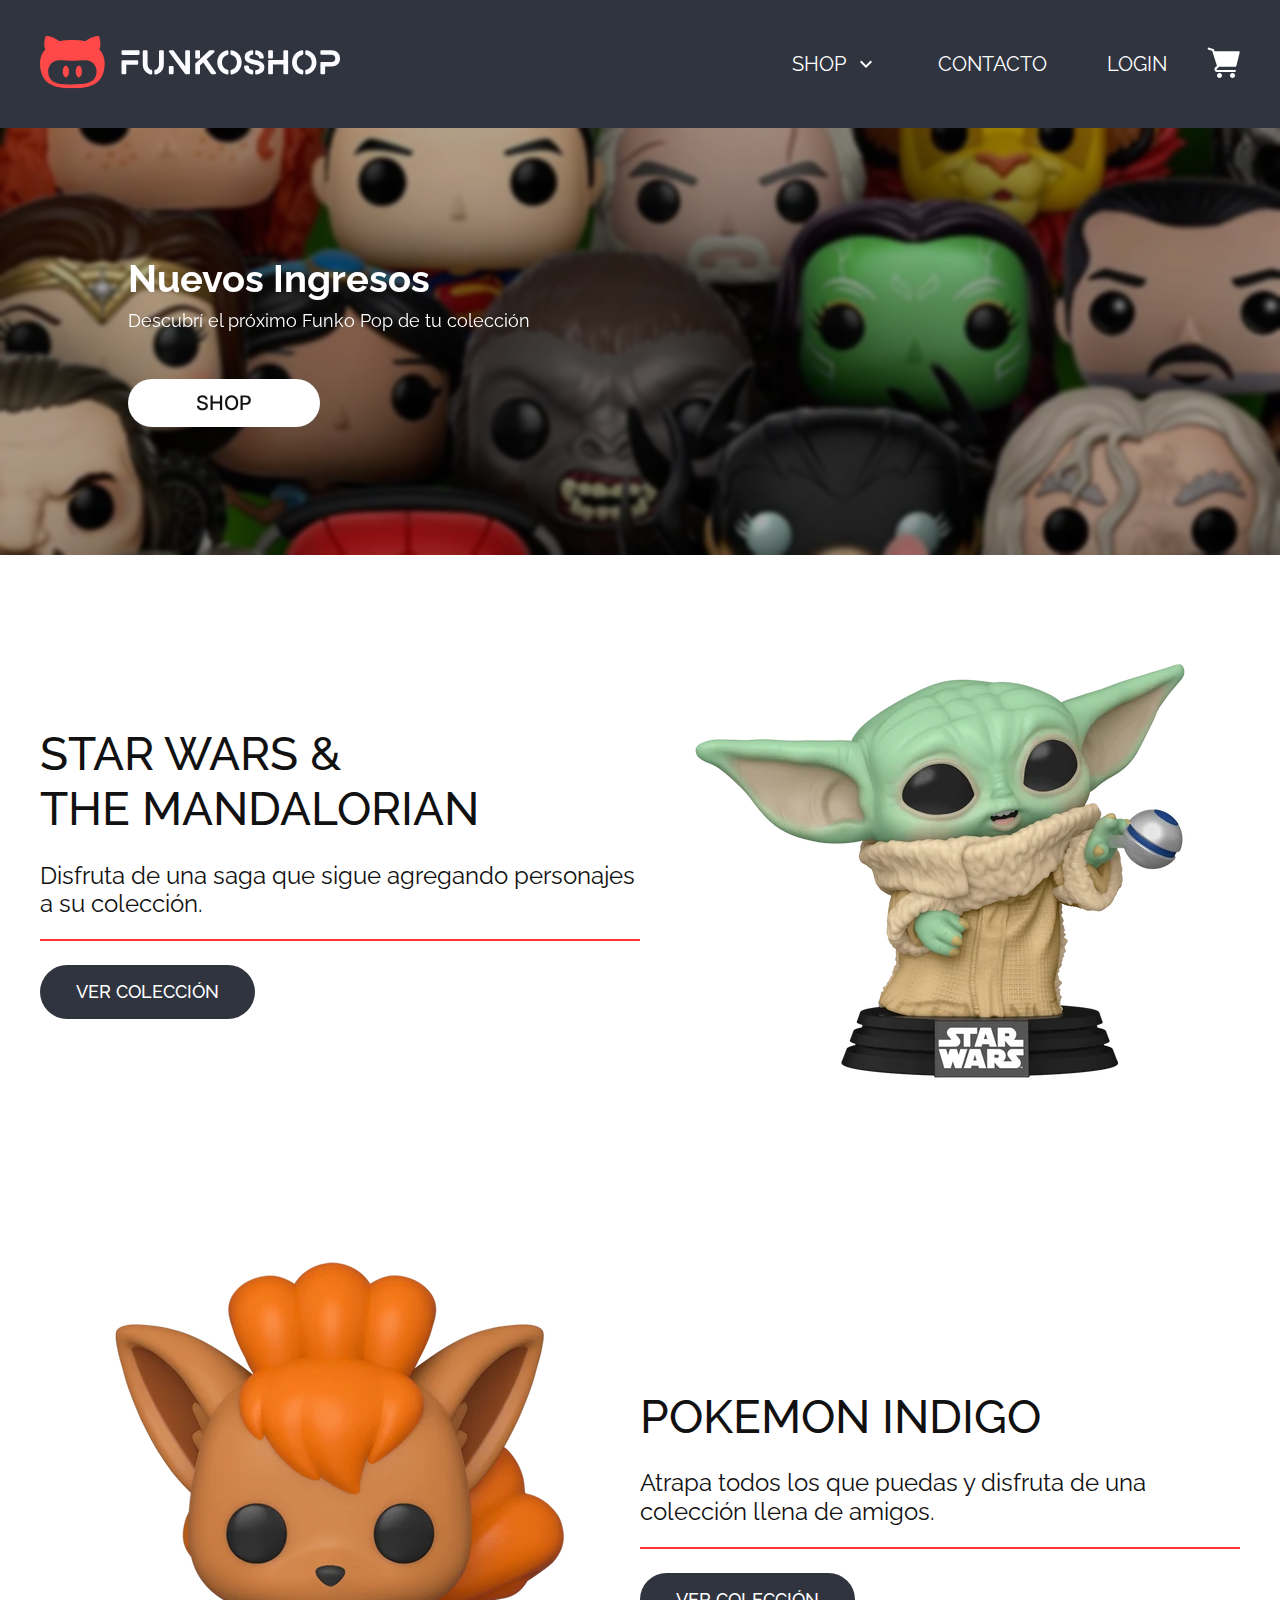
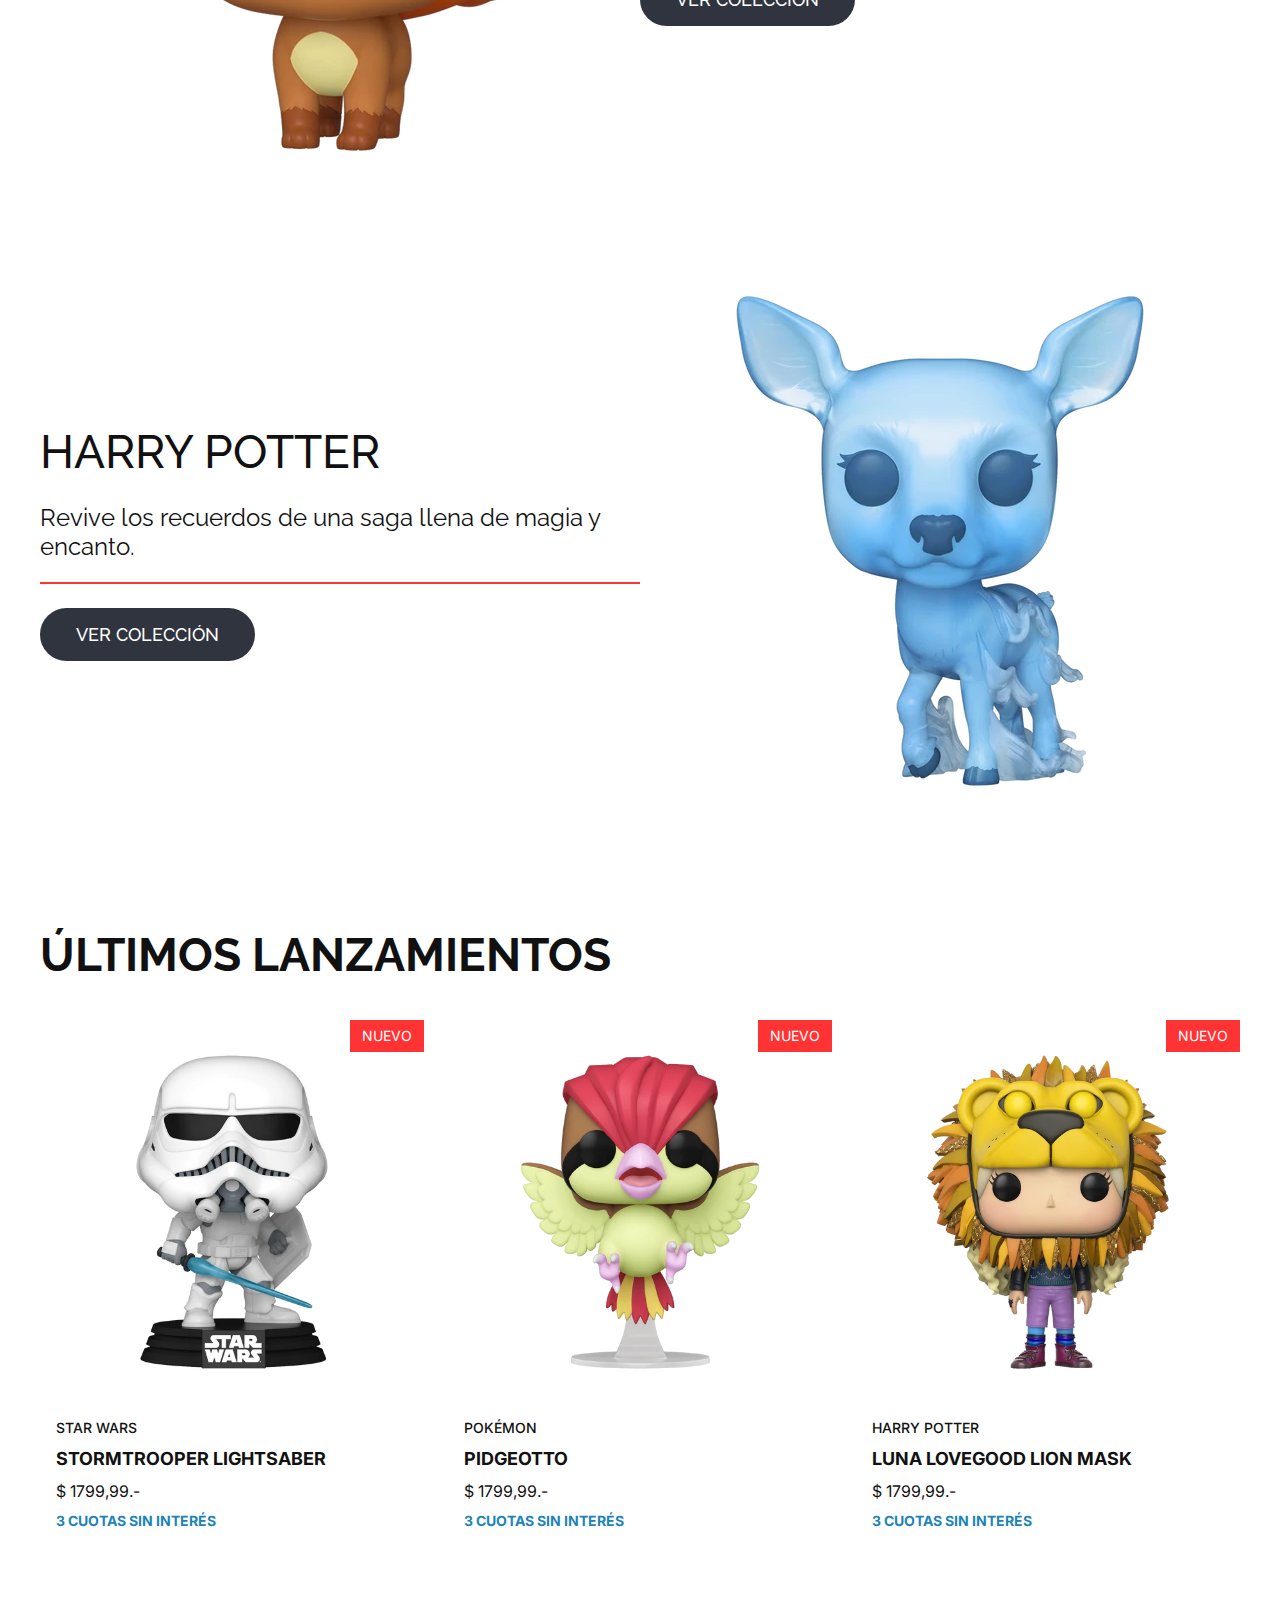
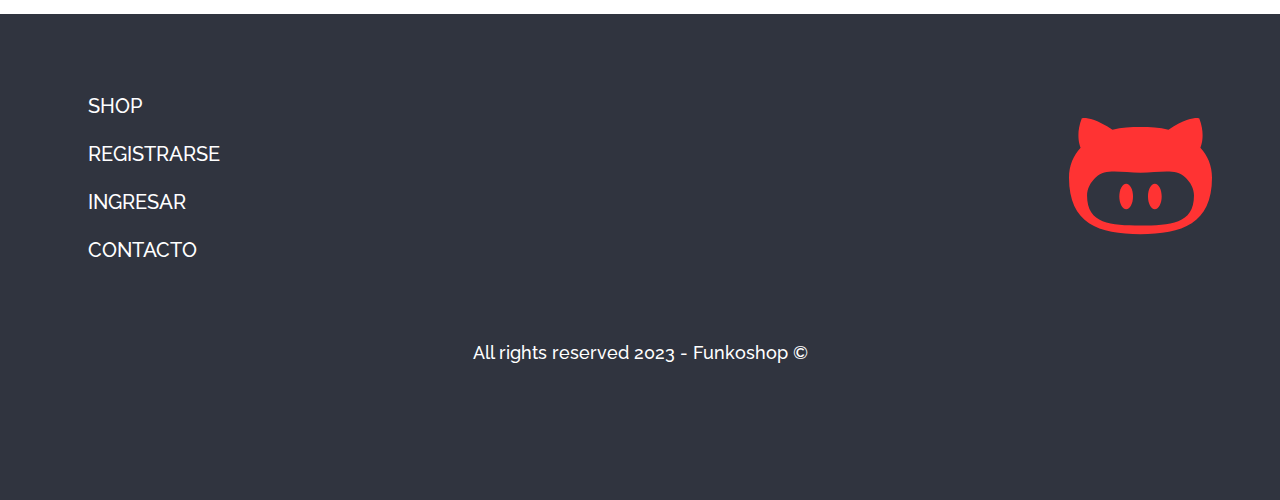
<file: index.html>
<!DOCTYPE html>
<html lang="es">
  <head>
    <meta charset="UTF-8" />
    <meta http-equiv="X-UA-Compatible" content="IE=edge" />
    <meta name="viewport" content="width=device-width, initial-scale=1.0" />
    <title>Home · Funkoshop</title>
    <link rel="stylesheet" href="css/styles.css" />
    <link
      rel="shortcut icon"
      href="/img/branding/isotype.svg"
      type="image/svg+xml"
    />
  </head>
  <body>
    <header>
      <nav class="navbar container">
        <a class="navbar__logo" href="./index.html">
          <img
            src="./img/branding/logo_light_horizontal.svg"
            alt="Isologotipo de la marca Funkoshop"
          />
        </a>
        <ul class="navbar__menu">
          <li class="navbar__item with-submenu">
            <a class="navbar__link with-icon" href="./pages/shop.html"
              >Shop<img
                src="./img/icons/chevron-down.svg"
                alt="flecha para abrir el submenú Shop"
            /></a>

            <ul class="submenu">
              <li class="submenu__item">
                <a href="#" class="submenu__link">Funkos</a>
              </li>
              <li class="submenu__item">
                <a href="#" class="submenu__link">Remeras</a>
              </li>
              <li class="submenu__item">
                <a href="#" class="submenu__link">Llaveros</a>
              </li>
            </ul>
          </li>
          <li class="navbar__item">
            <a class="navbar__link" href="./pages/contact.html">Contacto</a>
          </li>
          <li class="navbar__item">
            <a class="navbar__link" href="./pages/login.html">Login</a>
          </li>
          <li class="navbar__item">
            <a class="navbar__cart" href="#"
              ><img
                src="./img/icons/cart-icon.svg"
                alt="icono de carrito de compras"
            /></a>
          </li>
        </ul>
      </nav>
    </header>

    <section class="hero">
      <!-- comienzo del banner -->
      <article class="hero__content container">
        <h2 class="hero__title">Nuevos Ingresos</h2>
        <p class="hero__text">Descubrí el próximo Funko Pop de tu colección</p>
        <a class="hero__link button" href="./pages/shop.html">Shop</a>
      </article>
    </section>
    <!-- fin del banner -->

    <main class="main-container">
      <!-- colecciones -->
      <article class="collection container">
        <div class="collection__content">
          <h3 class="collection__title">Star Wars & <br />The Mandalorian</h3>
          <p class="collection__text">
            Disfruta de una saga que sigue agregando personajes a su colección.
          </p>
          <a class="collection__link button" href="#">VER COLECCIÓN</a>
        </div>

        <picture class="collection__cover"
          ><a href="./pages/item.html"
            ><img
              src="img/star-wars/baby-yoda-1.webp"
              alt="Figura coleccionable de Baby Yoda" /></a
        ></picture>
      </article>

      <article class="collection container">
        <div class="collection__content">
          <h3 class="collection__title">Pokemon Indigo</h3>
          <p class="collection__text">
            Atrapa todos los que puedas y disfruta de una colección llena de
            amigos.
          </p>
          <a class="collection__link button" href="#">VER COLECCIÓN</a>
        </div>
        <picture class="collection__cover"
          ><a href="./pages/item.html"
            ><img
              src="img/pokemon/vulpix-1.webp"
              alt="Figura coleccionable de Vulpix" /></a
        ></picture>
      </article>

      <article class="collection container">
        <div class="collection__content">
          <h3 class="collection__title">Harry Potter</h3>
          <p class="collection__text">
            Revive los recuerdos de una saga llena de magia y encanto.
          </p>
          <a class="collection__link button" href="#">VER COLECCIÓN</a>
        </div>
        <picture class="collection__cover"
          ><a href="./pages/item.html">
            <img
              src="img/harry-potter/snape-patronus-1.webp"
              alt="Figura coleccionable de Snape Patronus"
            /> </a
        ></picture>
      </article>
    </main>

    <section class="slider container">
      <!-- últimos lanzamientos -->
      <h2 class="slider__title">últimos lanzamientos</h2>

      <!-- reemplazar por un carrusel / slider -->

      <!-- posibilidad para la estructura siguiente:  ul>li*3>article -->

      <div class="slider__items">
        <div class="slider__item">
          <article class="card-item">
            <a class="card-item__link" href="#">
              <picture class="card-item__cover">
                <span class="card-item__tag">NUEVO</span>
                <img
                  class="card-item__img--front"
                  src="./img/star-wars/trooper-1.webp"
                  alt="Figura coleccionable de Star Wars Stormtrooper"
                />
                <img
                  class="card-item__img--back"
                  src="./img/star-wars/trooper-box.webp"
                  alt="Figura coleccionable de Star Wars Stormtrooper, en su caja"
                />
              </picture>
              <div class="card-item__content">
                <h4 class="card-item__license">Star Wars</h4>
                <p class="card-item__name">STORMTROOPER LIGHTSABER</p>
                <p class="card-item__price">$ 1799,99.-</p>
                <p class="card-item__promo">3 CUOTAS SIN INTERÉS</p>
              </div>
            </a>
          </article>
        </div>

        <div class="slider__item">
          <article class="card-item">
            <a class="card-item__link" href="#">
              <picture class="card-item__cover">
                <span class="card-item__tag">NUEVO</span>
                <img
                  class="card-item__img--front"
                  src="./img/pokemon/pidgeotto-1.webp"
                  alt="Figura coleccionable de Pokémon Pidgeotto"
                />
                <img
                  class="card-item__img--back"
                  src="./img/pokemon/pidgeotto-box.webp"
                  alt="Figura coleccionable de Pokémon Pidgeotto, en su caja"
                />
              </picture>
              <div class="card-item__content">
                <h4 class="card-item__license">Pokémon</h4>
                <p class="card-item__name">PIDGEOTTO</p>
                <p class="card-item__price">$ 1799,99.-</p>
                <p class="card-item__promo">3 CUOTAS SIN INTERÉS</p>
              </div>
            </a>
          </article>
        </div>

        <div class="slider__item">
          <article class="card-item">
            <a class="card-item__link" href="#">
              <picture class="card-item__cover">
                <span class="card-item__tag">NUEVO</span>
                <img
                  class="card-item__img--front"
                  src="./img/harry-potter/luna-1.webp"
                  alt="Figura coleccionable de Harry Potter Luna Lovegood"
                />
                <img
                  class="card-item__img--back"
                  src="./img/harry-potter/luna-box.webp"
                  alt="Figura coleccionable de Harry Potter Luna Lovegood, en su caja"
                />
              </picture>
              <div class="card-item__content">
                <h4 class="card-item__license">Harry Potter</h4>
                <p class="card-item__name">LUNA LOVEGOOD LION MASK</p>
                <p class="card-item__price">$ 1799,99.-</p>
                <p class="card-item__promo">3 CUOTAS SIN INTERÉS</p>
              </div>
            </a>
          </article>
        </div>
      </div>
    </section>

    <footer class="footer">
      <nav class="navbar container">
        <ul class="">
          <li class="navbar__item">
            <a class="navbar__link" href="./pages/shop.html">Shop</a>
          </li>
          <li class="navbar__item">
            <a class="navbar__link" href="./pages/register.html">Registrarse</a>
          </li>
          <li class="navbar__item">
            <a class="navbar__link" href="./pages/login.html">Ingresar</a>
          </li>
          <li class="navbar__item">
            <a class="navbar__link" href="./pages/contact.html">Contacto</a>
          </li>
        </ul>

        <picture>
          <img src="img/branding/isotype.svg" alt="Funkoshop" />
        </picture>
      </nav>
      <p class="footer__copy">All rights reserved 2023 - Funkoshop &copy;</p>
    </footer>
  </body>
</html>
</file>
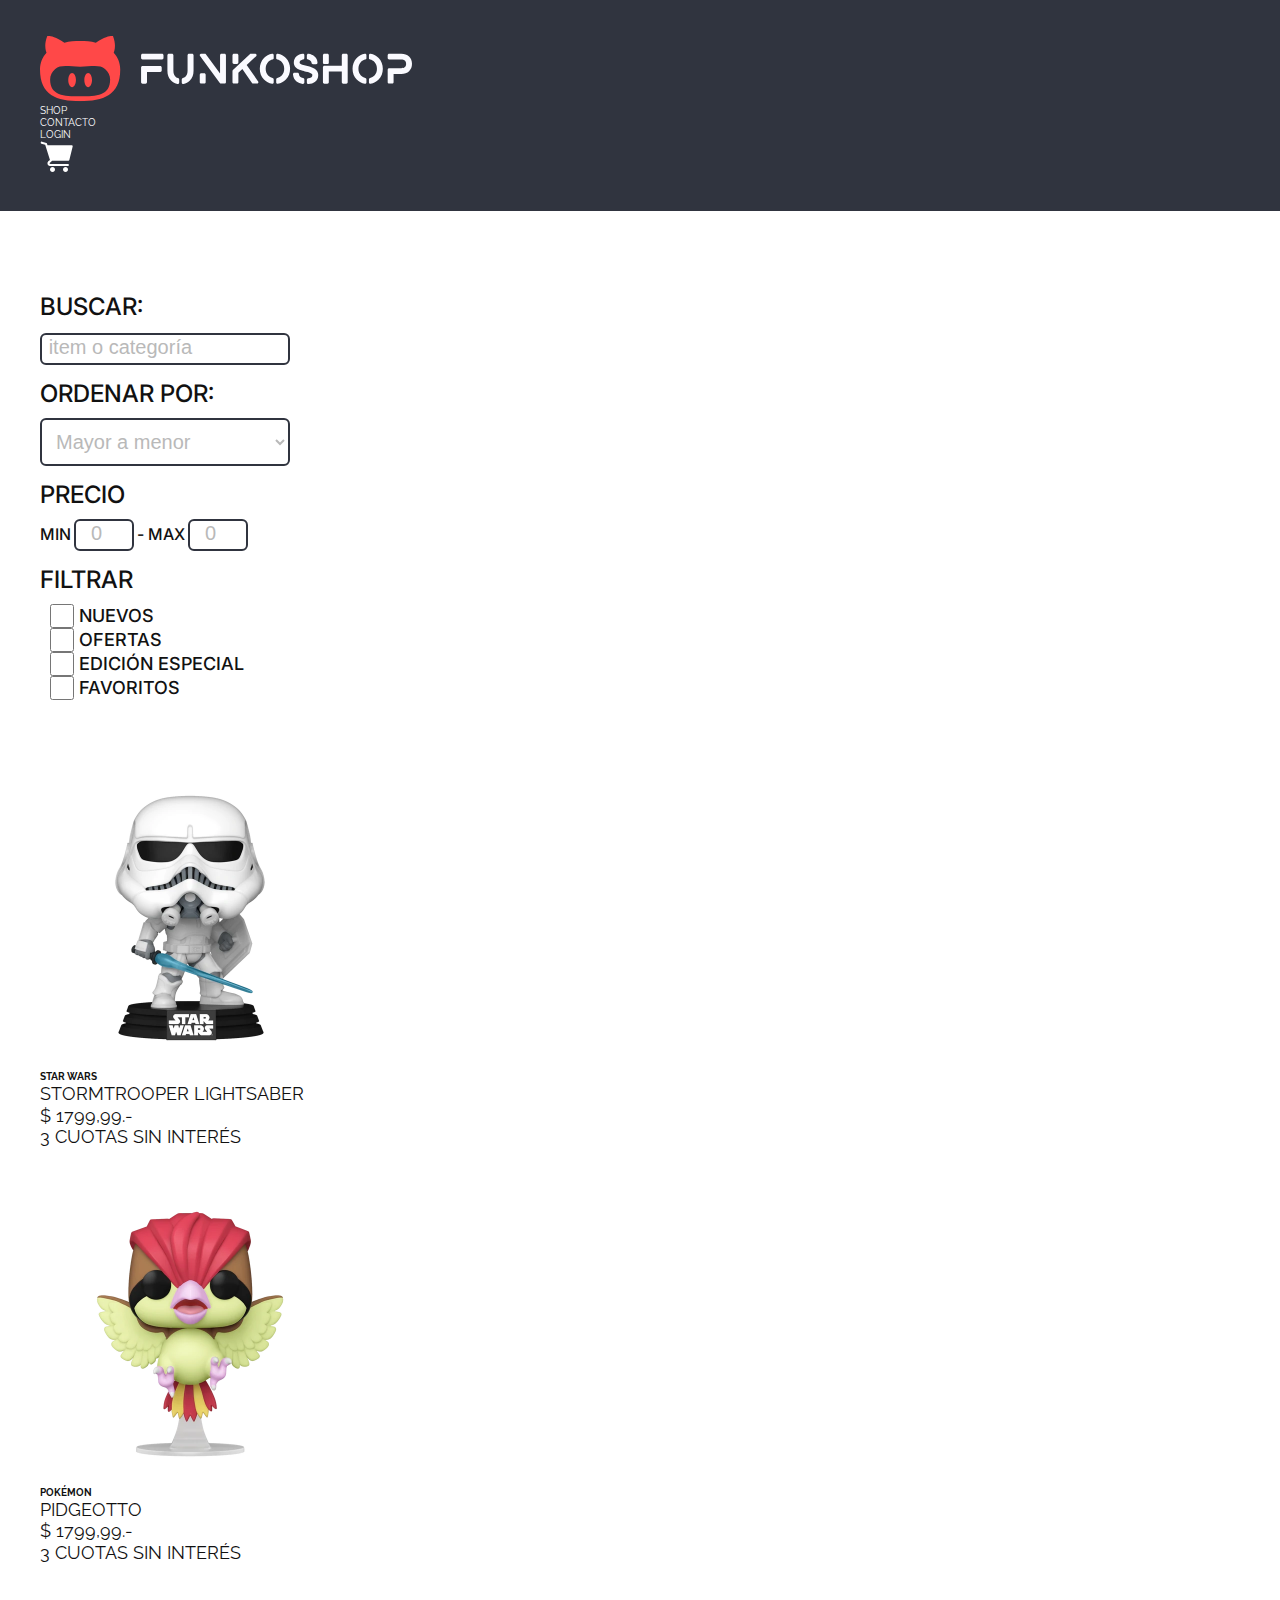
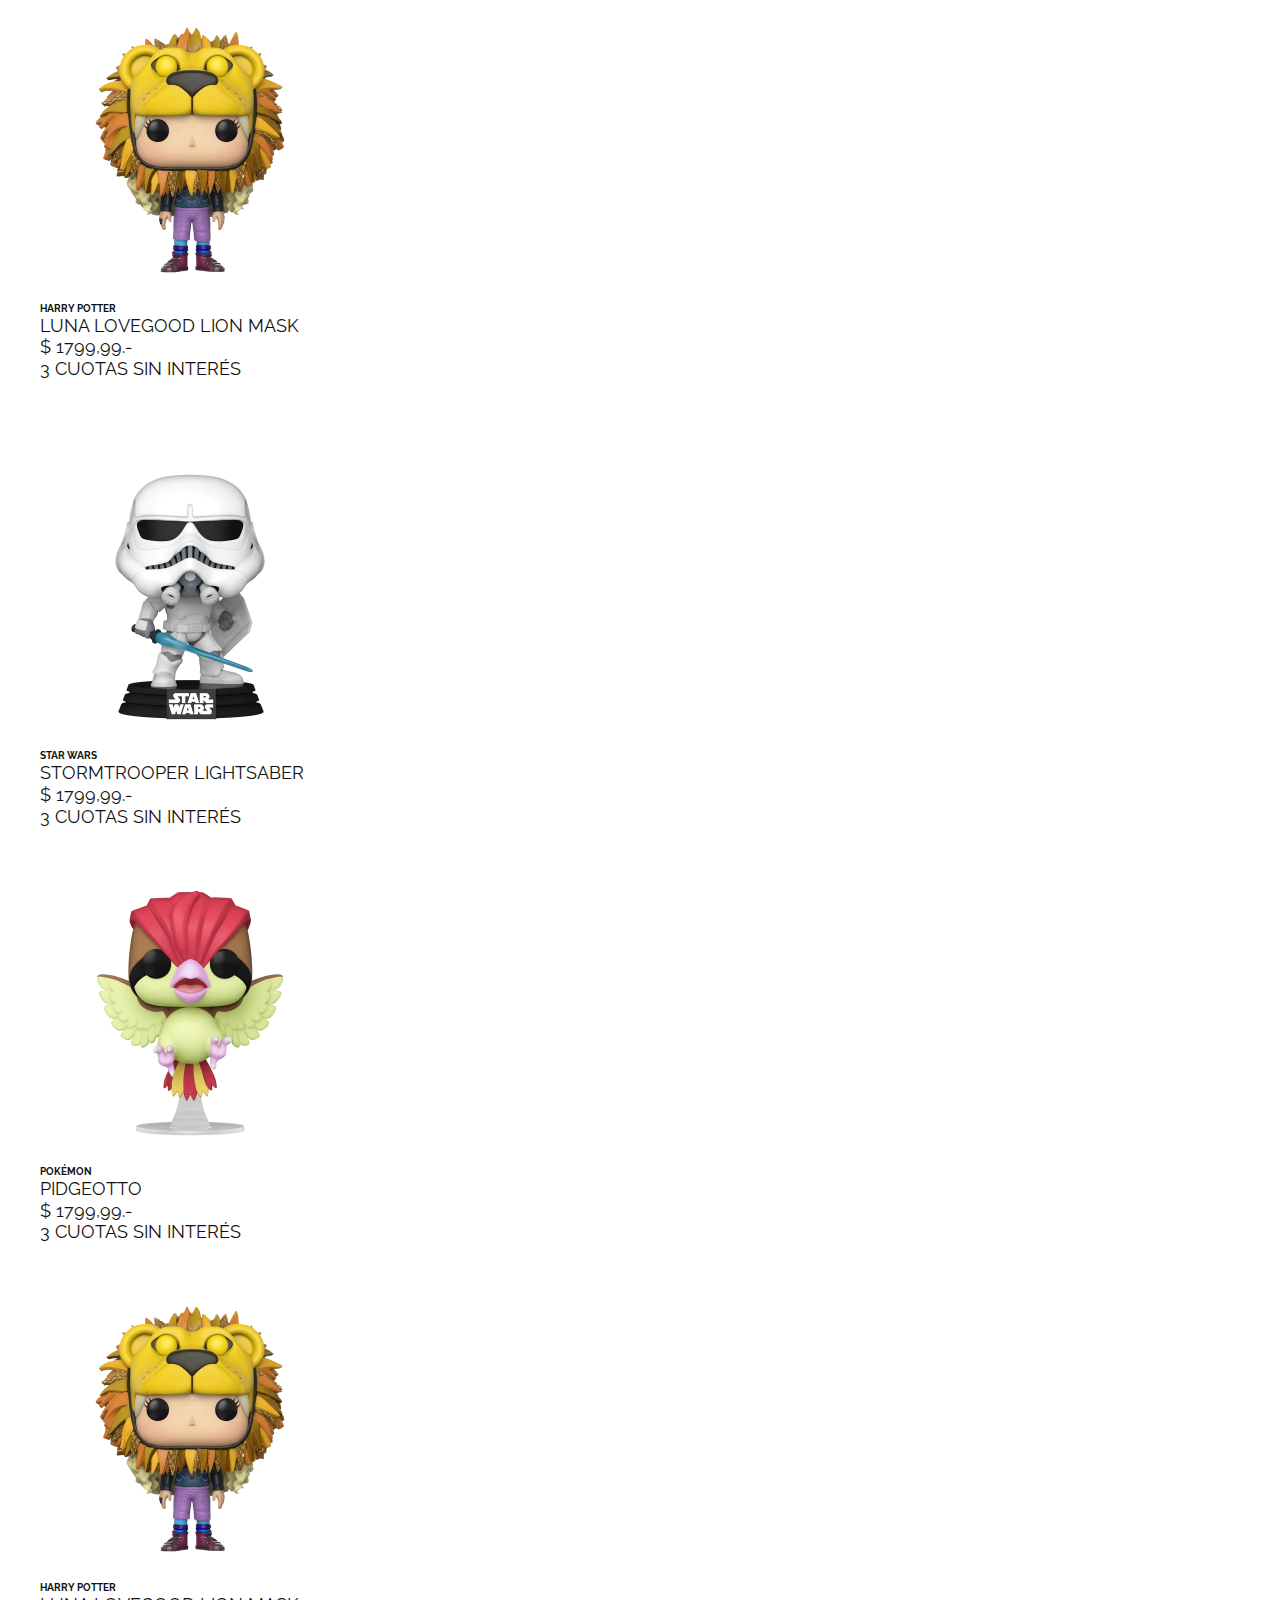
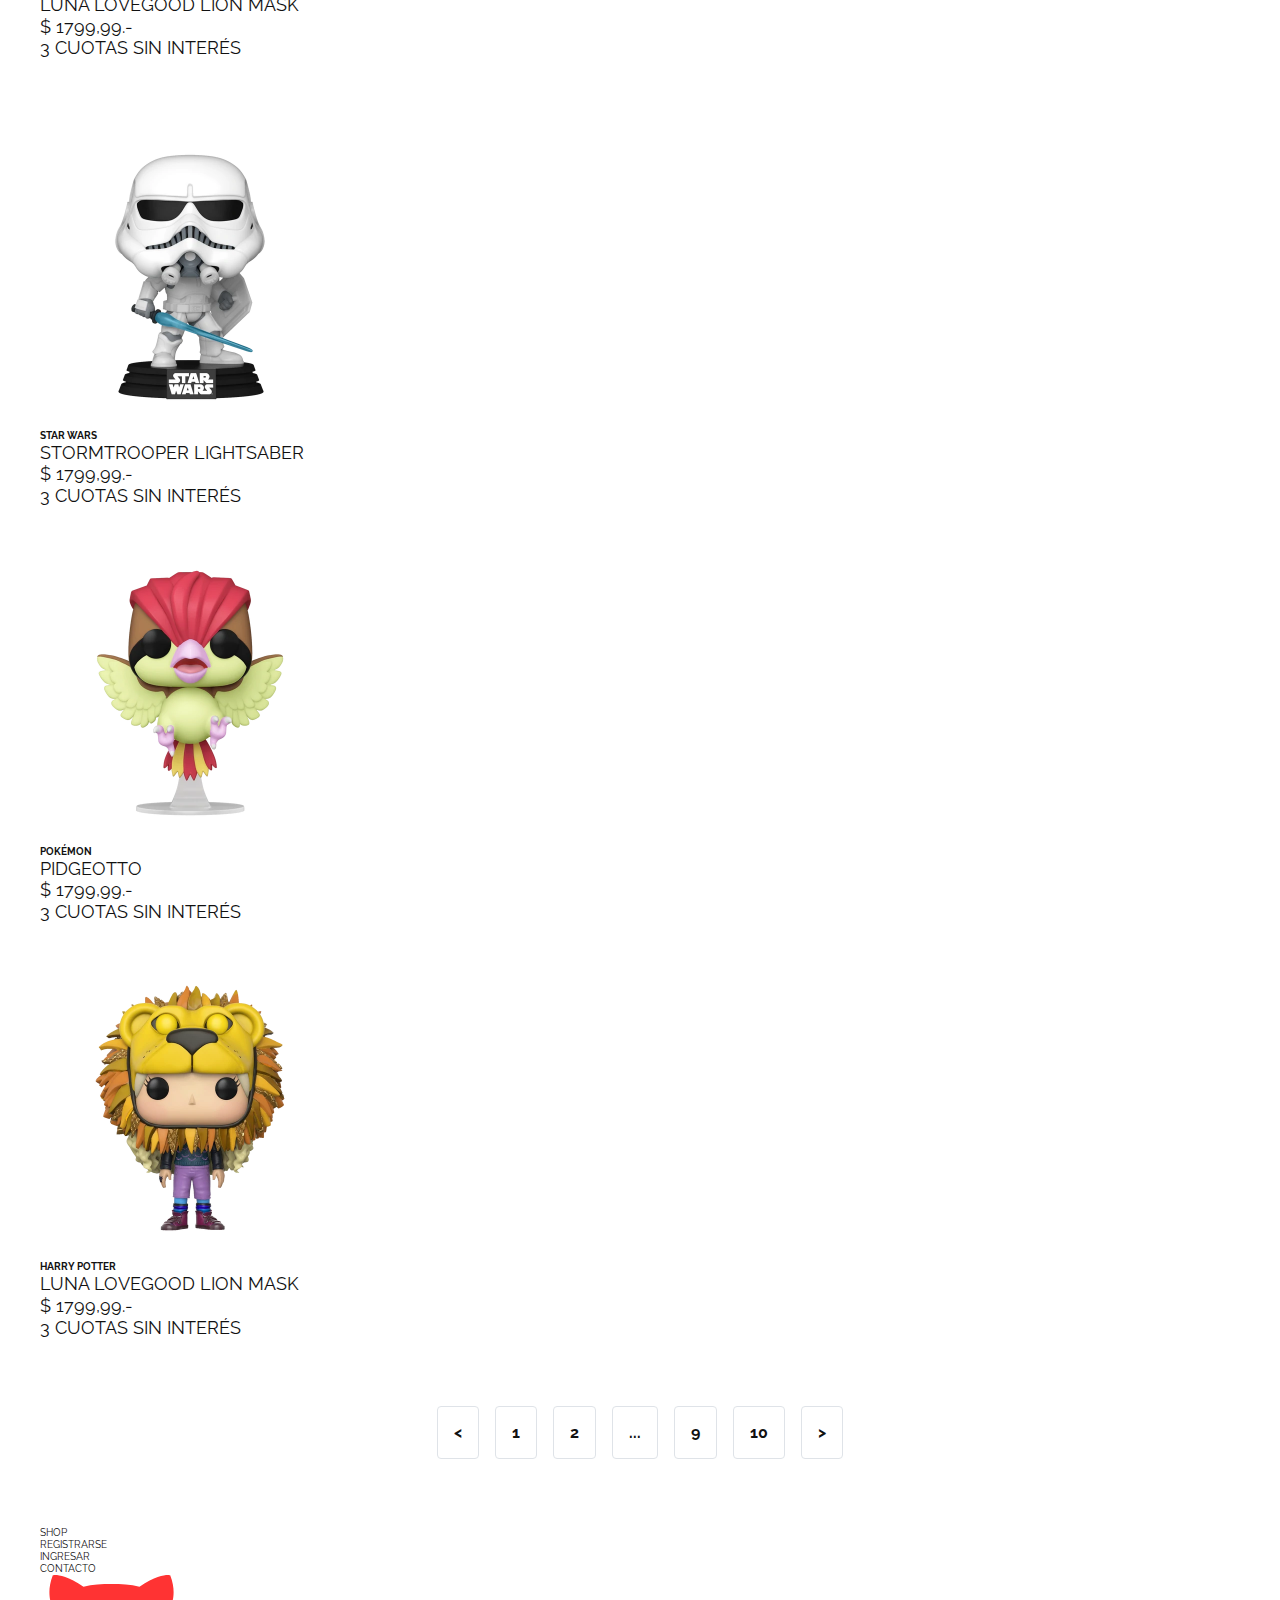
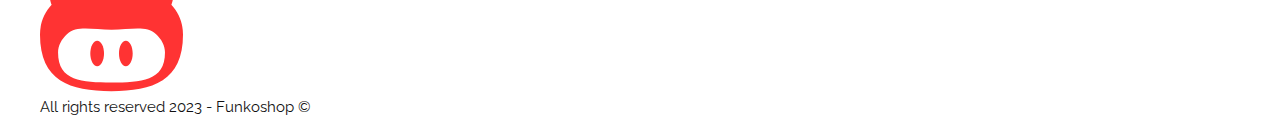
<file: shop.html>
<!DOCTYPE html>
<html lang="es">
  <head>
    <meta charset="UTF-8" />
    <meta http-equiv="X-UA-Compatible" content="IE=edge" />
    <meta name="viewport" content="width=device-width, initial-scale=1.0" />
    <title>Shop · Funkoshop</title>

    <link rel="stylesheet" href="css/styles.css" />
    <link rel="stylesheet" href="css/shop-styles.css" />
  </head>
  <body>
    <header>
      <nav class="container flex flex_sb">
        <a href="./">
          <img src="./img/branding/logo_light_horizontal.svg" alt="Funkoshop" />
        </a>
        <ul class="flex flex_sb">
          <li>
            <a href="./shop.html">Shop</a>
          </li>
          <li>
            <a href="./login.html">Contacto</a>
          </li>
          <li>
            <a href="./login.html">Login</a>
          </li>
          <li>
            <a href="#"
              ><img src="./img/icons/cart-icon.svg" alt="carrito de compras"
            /></a>
          </li>
        </ul>
      </nav>
    </header>


<div class="shop container flex flex_sb">
    <aside>
      <form
        action=""
        method="post"
        enctype="application/x-www-form-urlencoded"
        class="formulario flex flex__column"
      >
        <div class="buscar">
          <label for="buscar-funko"><h4>Buscar:</h4></label>
          <input
            type="search"
            id="buscar-funko"
            name="buscar-funko"
            placeholder="item o categoría"
          />
          
        </div>

        <div class="ordenar">
          <label for="buscar-orden"><h4>Ordenar por:</h4></label>
          <select name="buscar-orden" id="buscar-orden" class="select">
            <option value="precio-decreciente">Mayor a menor</option>
            <option value="precio-creciente">Menor a mayor</option>
          </select>
        </div>

        <div class="rango-precio">
          <h4>Precio</h4>
          <div class="flex flex_sb min-max">
            <label for="precio-min">MIN</label>
            <input type="number" name="precio-min" id="precio-min" placeholder="0"/>

            <label for="precio-max">- MAX</label>
            <input type="number" name="precio-max" id="precio-max" placeholder="0"/>
          </div>
        </div>

        <div class="filtrar flex flex__column">
            
            <h4>Filtrar</h4>

            <div class="check"><input type="checkbox" name="nuevos" id="nuevos" value="Nuevos">
            <label for="nuevos">Nuevos</label></div>

            <div class="check"><input type="checkbox" name="ofertas" id="ofertas" value="Ofertas">
            <label for="ofertas">Ofertas</label></div>

            <div class="check"><input type="checkbox" name="especiales" id="especiales" value="Especiales">
            <label for="especiales">Edición especial</label></div>

            <div class="check"><input type="checkbox" name="favoritos" id="favoritos" value="Favoritos">
            <label for="favoritos">Favoritos</label></div>
        </div>

      </form>
    </aside>

    <main>
        <div class="flex slider">
            <article class="card">
              <a href="#"><div class="card-content">
                <img
                  src="img/star-wars/trooper-1.webp"
                  alt="Star Wars Stormtrooper"
                />
                <div>
                  <h4 class="item__coleccion">Star Wars</h4>
                  <p class="item__nombre">STORMTROOPER LIGHTSABER</p>
                  <p class="item__precio">$ 1799,99.-</p>
                  <p class="promo">3 CUOTAS SIN INTERÉS</p>
                </div></div>
              </a>
            </article>
    
            <article class="card">
              <a href="#"><div class="card-content">
                <img src="img/pokemon/pidgeotto-1.webp" alt="Pokémon Pidgeotto" />
                <div>
                  <h4 class="item__coleccion">Pokémon</h4>
                  <p class="item__nombre">PIDGEOTTO</p>
                  <p class="item__precio">$ 1799,99.-</p>
                  <p class="promo">3 CUOTAS SIN INTERÉS</p>
                </div></div></a
              >
            </article>
    
            <article class="card">
              <a href="#"><div class="card-content">
                <img
                  src="img/harry-potter/luna-1.webp"
                  alt="Harry Potter Luna Lovegood"
                />
                <div>
                  <h4 class="item__coleccion">Harry Potter</h4>
                  <p class="item__nombre">LUNA LOVEGOOD LION MASK</p>
                  <p class="item__precio">$ 1799,99.-</p>
                  <p class="promo">3 CUOTAS SIN INTERÉS</p>
                </div></div></a
              >
            </article>
          </div>
          <div class="flex slider">
            <article class="card">
              <a href="#"><div class="card-content">
                <img
                  src="img/star-wars/trooper-1.webp"
                  alt="Star Wars Stormtrooper"
                />
                <div>
                  <h4 class="item__coleccion">Star Wars</h4>
                  <p class="item__nombre">STORMTROOPER LIGHTSABER</p>
                  <p class="item__precio">$ 1799,99.-</p>
                  <p class="promo">3 CUOTAS SIN INTERÉS</p>
                </div></div>
              </a>
            </article>
    
            <article class="card">
              <a href="#"><div class="card-content">
                <img src="img/pokemon/pidgeotto-1.webp" alt="Pokémon Pidgeotto" />
                <div>
                  <h4 class="item__coleccion">Pokémon</h4>
                  <p class="item__nombre">PIDGEOTTO</p>
                  <p class="item__precio">$ 1799,99.-</p>
                  <p class="promo">3 CUOTAS SIN INTERÉS</p>
                </div></div></a
              >
            </article>
    
            <article class="card">
              <a href="#"><div class="card-content">
                <img
                  src="img/harry-potter/luna-1.webp"
                  alt="Harry Potter Luna Lovegood"
                />
                <div>
                  <h4 class="item__coleccion">Harry Potter</h4>
                  <p class="item__nombre">LUNA LOVEGOOD LION MASK</p>
                  <p class="item__precio">$ 1799,99.-</p>
                  <p class="promo">3 CUOTAS SIN INTERÉS</p>
                </div></div></a
              >
            </article>
          </div>
          <div class="flex slider">
            <article class="card">
              <a href="#"><div class="card-content">
                <img
                  src="img/star-wars/trooper-1.webp"
                  alt="Star Wars Stormtrooper"
                />
                <div>
                  <h4 class="item__coleccion">Star Wars</h4>
                  <p class="item__nombre">STORMTROOPER LIGHTSABER</p>
                  <p class="item__precio">$ 1799,99.-</p>
                  <p class="promo">3 CUOTAS SIN INTERÉS</p>
                </div></div>
              </a>
            </article>
    
            <article class="card">
              <a href="#"><div class="card-content">
                <img src="img/pokemon/pidgeotto-1.webp" alt="Pokémon Pidgeotto" />
                <div>
                  <h4 class="item__coleccion">Pokémon</h4>
                  <p class="item__nombre">PIDGEOTTO</p>
                  <p class="item__precio">$ 1799,99.-</p>
                  <p class="promo">3 CUOTAS SIN INTERÉS</p>
                </div></div></a
              >
            </article>
    
            <article class="card">
              <a href="#"><div class="card-content">
                <img
                  src="img/harry-potter/luna-1.webp"
                  alt="Harry Potter Luna Lovegood"
                />
                <div>
                  <h4 class="item__coleccion">Harry Potter</h4>
                  <p class="item__nombre">LUNA LOVEGOOD LION MASK</p>
                  <p class="item__precio">$ 1799,99.-</p>
                  <p class="promo">3 CUOTAS SIN INTERÉS</p>
                </div></div></a
              >
            </article>
          </div>
        
        <!-- simulación de la estructura de paginación (se verá en Bootstrap) -->
        <div class="paginacion">
            <div>&lt;</div>
            <div>1</div>
            <div>2</div>
            <div>...</div>
            <div>9</div>
            <div>10</div>
            <div>&gt;</div>
        </div>
        
        </div>
    </main>

    <footer>
      <div class="container">
        <section class="flex flex_sb">
          <nav>
            <ul>
              <li><a href="./shop.html">Shop</a></li>
              <li><a href="#">Registrarse</a></li>
              <li><a href="./login.html">Ingresar</a></li>
              <li><a href="./contact.html">Contacto</a></li>
            </ul>
          </nav>
          <img src="img/branding/isotype.svg" alt="Funkoshop" />
        </section>
        <p class="center">
          <small>All rights reserved 2023 - Funkoshop &copy;</small>
        </p>
      </div>
    </footer>
  </body>
</html>
</file>
<file: css/styles.css>
@import url("https://fonts.googleapis.com/css2?family=Inter:wght@200;300;400;500;600;700;900&family=Raleway:wght@100;300;400;500;600;700;900&display=swap");

*,
*::after,
*::before {
  box-sizing: border-box;

  margin: 0;
  padding: 0;
}

html {
  font-family: var(--txt-font-1);
  color: var(--txt-dark);
  line-height: 1.2;
}

:root {
  /* variables */

  /* -------------------  PALETA DE COLORES -------------------  */
  /*  colores de uso general para fondo */
  --bg-dark: #30343f;
  --bg-light: #fafaff;

  /*  colores de uso general para texto (según la paleta en Components) */

  --clr-primario-solid: #ff3333;
  --clr-primario-900: rgba(255, 51, 51, 0.9);
  --clr-primario-700: rgba(255, 51, 51, 0.7);
  --clr-primario-500: rgba(255, 51, 51, 0.5);
  --clr-primario-300: rgba(255, 51, 51, 0.3);

  --clr-secundario-solid: #1d84b5;
  --clr-secundario-900: rgba(29, 132, 181, 0.9);
  --clr-secundario-700: rgba(29, 132, 181, 0.7);
  --clr-secundario-500: rgba(29, 132, 181, 0.5);
  --clr-secundario-300: rgba(29, 132, 181, 0.3);

  --clr-dark-solid: #1f1f1f;
  --clr-dark-900: rgba(31, 31, 31, 0.9);
  --clr-dark-700: rgba(31, 31, 31, 0.7);
  --clr-dark-500: rgba(31, 31, 31, 0.5);
  --clr-dark-300: rgba(31, 31, 31, 0.3);

  --clr-destacado-solid: #ff1654;
  --clr-destacado-900: rgba(255, 22, 84, 0.9);
  --clr-destacado-700: rgba(255, 22, 84, 0.7);
  --clr-destacado-500: rgba(255, 22, 84, 0.5);
  --clr-destacado-300: rgba(255, 22, 84, 0.3);

  /* colores según plantilla de Figma (diferentes de los de la paleta en Components) */

  --txt-dark: #111111;
  --txt-med: #4f4f4f;
  --txt-light: #ffffff;

  /* -------------------- tipografía -------------------- */

  --txt-font-1: "Raleway", sans-serif;
  --txt-font-2: "Inter", sans-serif;

  /* font-size */

  font-size: 62.5%; /* 1rem = 10px */

  --fs-display: 4.6rem;
  --fs-jumbo: 3.8rem;
  --fs-xlarge: 3rem;
  --fs-large: 2.4rem;
  --fs-medium: 1.8rem;
  --fs-small: 1.6rem;
  --fs-xsmall: 1.4rem;

  /* espacios */
  --sp-128: 12.8rem;
  --sp-68: 6.8rem;
  --sp-48: 4.8rem;
  --sp-36: 3.6rem;
  --sp-28: 2.8rem;
  --sp-24: 2.4rem;
  --sp-20: 2rem;
  --sp-16: 1.6rem;
  --sp-12: 1.2rem;
  --sp-8: 0.8rem;
}

/* ------------------------------------------ */

body {
  margin: 0;
  padding: 0;
}

img {
  max-width: 100%;
}

a {
  text-decoration: none;
  text-transform: uppercase;
  font-family: inherit;
  color: inherit;
}

ul,
ol {
  list-style-type: none;
}

p {
  font-size: var(--fs-medium);
}

/* clases utilitarias */

.container {
  max-width: 1200px;
  margin: 0 auto;
}

.button {
  display: inline-block;
  transition: all 0.2s;
}

.button:hover,
.button:focus,
.hero .button:hover {
  color: var(--txt-light);
  background-color: var(--clr-primario-900);
}

/* ------------------------------------------- header ------------------------------------- */

header {
  background-color: var(--bg-dark);
  padding: var(--sp-36);
  color: var(--txt-light);
}

.navbar {
  display: flex;
  justify-content: space-between;
  align-items: center;
}

.navbar__logo {
  max-width: 300px;
}

.navbar__menu {
  display: flex;
  align-items: center;
  gap: var(--sp-20);
}

.navbar__link,
.submenu__link {
  font-size: 2rem;
  padding: var(--sp-12) var(--sp-20);
  border-radius: 0.4em;
  /* border-radius: 50px; */
  display: inline-block;
  transition: all 0.2s ease-in-out;
}

.navbar__link:hover,
.navbar__link:focus,
.submenu__link:hover,
.submenu__link:focus {
  background-color: var(--clr-primario-900);
}

.navbar__item {
  position: relative;
}

.with-icon {
  display: flex;
  align-items: center;
  gap: var(--sp-8);
}

.with-submenu:hover .submenu {
  display: block;
}

.submenu {
  display: none;
  position: absolute;
  background-color: var(--bg-dark);
  z-index: 3;
}

/* ---------------------------- banner ---------------------- */

.hero {
  color: var(--txt-light);

  background-image: url(../img/funkos-banner.webp);

  padding: var(--sp-128);

  background-size: cover;
  background-repeat: no-repeat;
  background-position: top;
  /* background-attachment: fixed; */
  position: relative;

  /* otra posibilidad para oscurecer la imagen de fondo (pero sin desenfocarla) es: 

  background-image: linear-gradient(rgba(0, 0, 0, 0.4), rgba(0, 0, 0, 0.4)),
    url(../img/funkos-banner.webp);


  el falso gradiente entre dos colores iguales (negro transparente) produce una capa oscura sobre la imagen y mejora el contraste con el texto, facilitando la legibilidad - no requiere z-index ni pseudoelementos */
}

.hero::before {
  /* pseudoelemento para oscurecer y desenfocar la imagen de fondo */
  content: "";
  background-color: rgba(0, 0, 0, 0.3);
  width: 100%;
  height: 100%;
  position: absolute;
  left: 0;
  top: 0;

  backdrop-filter: blur(2px);
}

.hero__content {
  display: flex;
  flex-direction: column;
  align-items: start;
  /* gap: var(--sp-20); */
  z-index: 2; /* a causa del pseudoelemento ::before */
  position: relative;
}

.hero__title {
  font-weight: 700;
  font-size: var(--fs-jumbo);
}

.hero__text {
  font-weight: 400;
  font-size: var(--fs-medium);
  margin-bottom: var(--sp-48);
  margin-top: var(--sp-8);
}

.hero__link {
  /* display: inline-block; */
  color: var(--txt-dark);
  font-family: var(--txt-font-2);
  font-weight: 500;
  font-size: 2rem;
  background-color: var(--txt-light);
  padding: var(--sp-12) var(--sp-68);
  border-radius: 50px;
}

/* ----------------------- main - colecciones ----------------- */

.collection {
  display: grid;
  grid-template-columns: repeat(2, 1fr);
  align-items: center;
  padding: var(--sp-16) 0;
}

.collection:nth-child(2) .collection__content {
  order: 1;
}

.collection__content {
  display: flex;
  flex-direction: column;
  gap: var(--sp-24);
  align-items: start;
}

.collection__title {
  font-weight: 500;
  font-size: var(--fs-display);
  text-transform: uppercase;
}

.collection__text {
  font-weight: 400;
  font-size: var(--fs-large);
  border-bottom: 2px solid var(--clr-primario-solid);
  padding-bottom: var(--sp-20);
}

.collection__link {
  font-size: var(--fs-medium);
  font-weight: 500;
  background-color: var(--bg-dark);
  color: var(--txt-light);
  padding: var(--sp-16) var(--sp-36);
  border-radius: 50px;
}

.collection__cover {
  /* ? */
}

/* ---------------------------- sección lanzamientos ---------------------- */

.slider {
  display: flex;
  flex-direction: column;
  gap: var(--sp-36);
  margin: var(--sp-68) auto;
}

.slider__title {
  text-transform: uppercase;
  font-weight: 700;
  font-size: var(--fs-display);
}

.slider__items {
  display: flex;
  gap: var(--sp-24);
}

.card-item__content {
  display: flex;
  flex-direction: column;
  gap: var(--sp-12);
  padding: var(--sp-16);
}

.card-item {
  font-family: var(--txt-font-2);
}

.card-item__cover {
  display: flex;
  position: relative;
}


.card-item__tag{
  font-size: var(--fs-xsmall);
  text-transform: uppercase;
  color: var(--txt-light);
  background-color: var(--clr-primario-solid);
  padding: var(--sp-8) var(--sp-12);
  position: absolute;
  right: 0;
}


.card-item__cover img {
  animation: fade 0.5s;
}

.card-item__img--back {
  display: none;
}

.card-item__cover:hover .card-item__img--back {
  display: block;
}

.card-item__cover:hover .card-item__img--front {
  display: none;
}

.card-item__license {
  text-transform: uppercase;
  font-weight: 500;
  font-size: var(--fs-xsmall);
}

.card-item__name {
  font-weight: 700;
  font-size: var(--fs-medium);
  text-transform: uppercase;
}

.card-item__price {
  font-weight: 400;
  font-size: var(--fs-small);
}

.card-item__promo {
  color: var(--clr-secundario-solid);
  font-size: var(--fs-xsmall);
  font-weight: 700;
}

/* --------------------------- footer --------------------- */

.footer {
  background-color: var(--bg-dark);
  color: var(--txt-light);
  font-weight: 500;
  padding: var(--sp-68);
}


.footer__copy {
  text-align: center;
  padding: var(--sp-68);
}





/* ------------------- animations  ------------------- */



@keyframes fade {
  0% {
    opacity: 0;
  }

  100% {
    opacity: 1;
  }
}
</file>
<file: css/shop-styles.css>
*,
*::after,
*::before {
  margin: 0;
  padding: 0;
  box-sizing: border-box;
}

.formulario {
  text-transform: uppercase;
}

.shop {
  gap: 3em;
  padding-top: var(--sp-68);
}



body {
  background-color: var(--txt-light);
}

aside {
  flex-basis: 20%;
  max-width: 25rem;
  color: var(--txt-dark);
  font-family: var(--txt-font-2);
  font-weight: 500;
}

form {
  gap: 2em;
}

.buscar label,
.ordenar label,
form h4 {
  font-size: var(--fs-large);
}

.buscar input,
.select {
  width: 100%;
}

.rango-precio label {
  font-size: var(--fs-small);
}

.min-max {
  align-items: center;
}
.min-max input {
  max-width: 6rem;
}

.filtrar {
  gap: 0.5em;
}
.filtrar label {
  font-size: var(--fs-medium);
}

/* aparentemente no es posible modificar las propiedades de los checkboxes en CSS */

.check {
  display: flex;
  align-items: center;
  gap: 0.5em;
}


.check input[type="checkbox"] {
  margin-left: 1rem;
  width: 2.4rem;
  height: 2.4rem;
  accent-color: var(--clr-primario-solid);
}

aside input,
.select {
  border: 2px solid #30343f;
  border-radius: 6px;
  padding: 0.5em;
}

aside ::placeholder,
.select {
  color: #b9b9b9;
  background-color: var(--txt-light);
  font-size: 2rem;
}

.rango-precio input {
  text-align: center;
}


aside h4{
    font-weight: 500;
    font-size: var(--fs-large);
    margin-top: .6em;
    margin-bottom: .4em;
}
/* ------------------------------ */

main {
  flex-basis: 70%;
}

.card img {
  max-width: 300px;
}

.paginacion {
  display: flex;
  justify-content: center;
  gap: 1em;
  font-size: var(--fs-small);
  font-weight: 700;
  margin-bottom: var(--sp-68);
}
.paginacion > * {
  padding: 1em;
  border: 1px solid #dfe3e8;
  border-radius: 4px;
}
</file>
